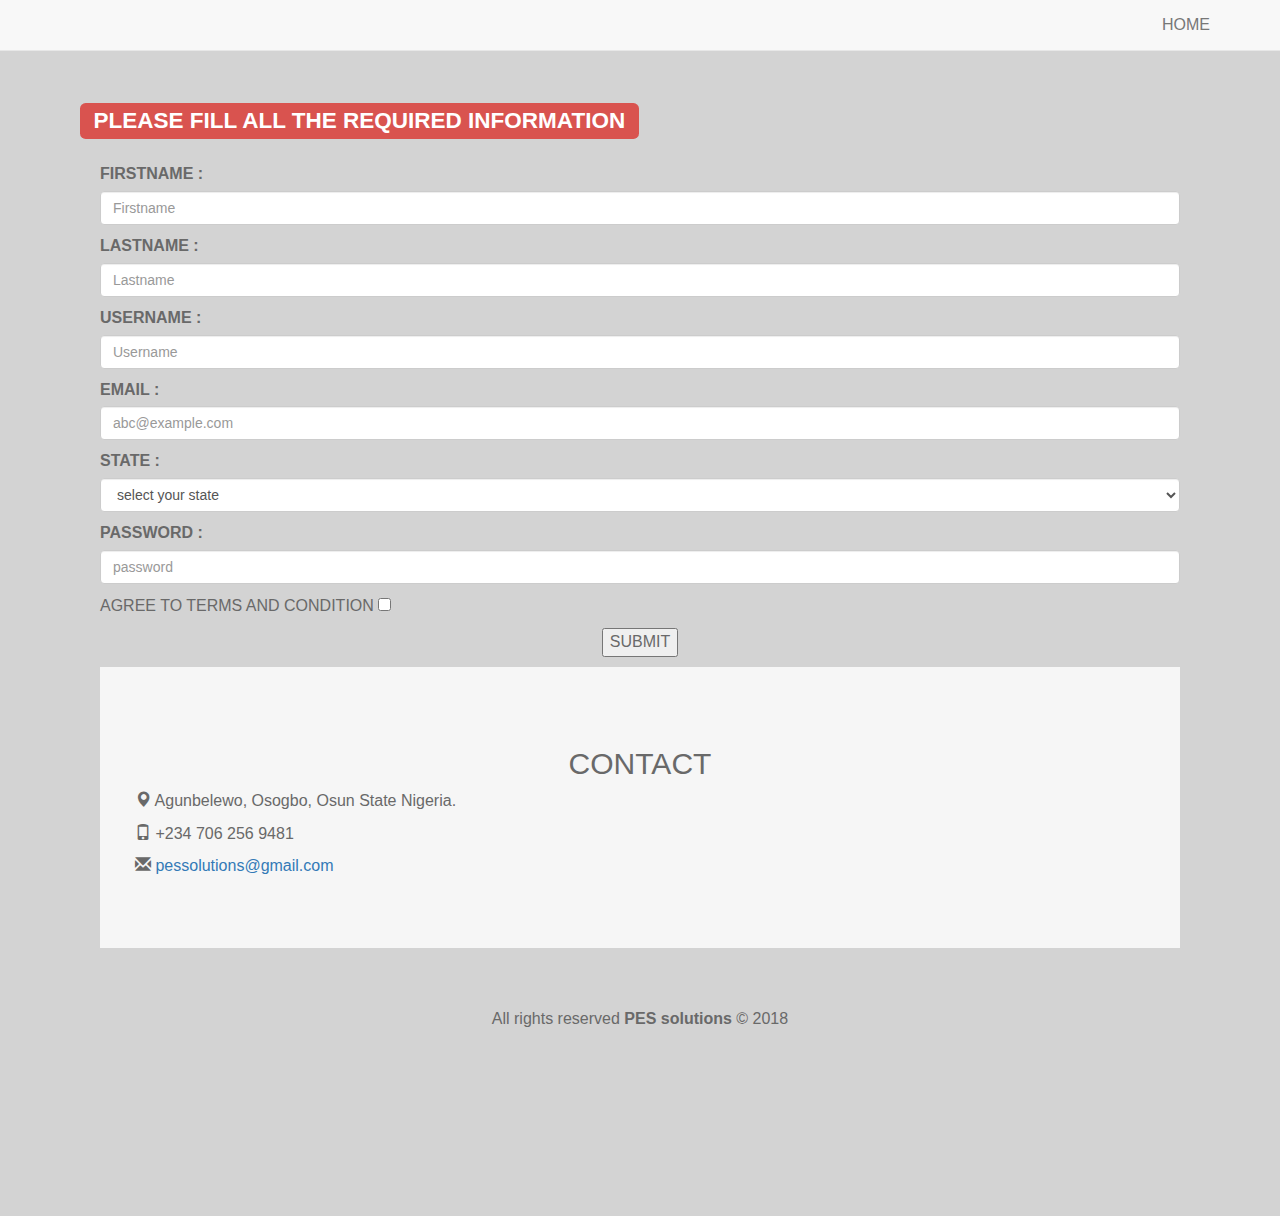
<file: signup.html>
<!DOCTYPE html>
<html lang="en">
<head>
  <title>PES Solutions - Join Our World</title>
  <meta charset="utf-8">
  <meta name="viewport" content="width=device-width, initial-scale=1">
  <link rel="stylesheet" href="css/bootstrap.min.css" >
  <link rel="stylesheet" href="css/signup.css">
  <script src ="jquery/jquery-2.2.3.min.js"></script>
</head>
	<body id="myPage" data-spy="scroll" data-target=".navbar" data-offset="60" style="padding:80px">

<nav class="navbar navbar-default navbar-fixed-top">
  <div class="container">
    <div class="navbar-header">
      <button type="button" class="navbar-toggle" data-toggle="collapse" data-target="#myNavbar">
        <span class="icon-bar"></span>
        <span class="icon-bar"></span>
        <span class="icon-bar"></span>                        
      </button>
    </div>
    <div class="collapse navbar-collapse" id="myNavbar">
      <ul class="nav navbar-nav navbar-right">
        <li><a href="index.html">HOME</a></li>
     
      </ul>
    </div>
  </div>
</nav><body>

<h2><span class="label label-danger"> PLEASE FILL ALL THE REQUIRED INFORMATION</span></h2>
<form role ="form">
<div class = "form-group">
<form action=<!--"some php code"--> <form method ="POST">
<p><label for ="Firstname"> FIRSTNAME :</label>	
	<input type = "text" class="form-control" name="first" placeholder= "Firstname"></p>
<p><label for ="Lastname"> LASTNAME :</label><input type = "text" class="form-control" placeholder ="Lastname"></p>
<p><label for ="Username"> USERNAME :</label>
	<input type = "text" class="form-control" placeholder ="Username" required></p>
<p><label for ="email"> EMAIL :</label>
	<input type = "text" class="form-control" placeholder ="abc@example.com" required></p>


			<p><tr><td>
			<label for ="state"> STATE :</label></td><td><select class="form-control" name="state"><!--this is the code that makes states drop down--><option value = "select your state" selected>select your state</option><option value = "Abia">Abia</option><option value ="Adamawa">Adamawa</option><option value="Akwa-Ibom"> Akwa-Ibom</option><option value="Anambra">Anambra</option><option value="Bauchi">Bauchi</option><option value="Beyelsa">Beyelsa</option><option value="Benue">Benue</option><option value ="Borno">Borno</option><option value="Cross River">Cross River</option><option value="Delta">Delta</option><option value="Ebonyi">Ebonyi</option><option value="Edo">Edo</option><option value="Ekiti">Ekiti</option><option value="Enugu">Enugu</option><option value="Gombe">Gombe</option><option value="Imo">Imo</option><option value="Jigawa">Jigawa</option><option value="Kaduna">Kaduna</option><option value="Kano">Kano</option><option value="Kastina">Kastina</option><option value="Kerbi">Kerbi</option><option value="Kogi">Kogi</option><option value="Kwara">Kwara</option><option value="Lagos">Lagos</option><option value="Nassarawa">Nassarawa</option><option value="Niger">Niger</option><option value="Ogun">Ogun</option><option value="Ondo">Ondo</option><option value="Osun">Osun</option><option value="Oyo">Oyo</option><option value="Plateau">Plateau</option><option value="River">River</option><option value="Sokoto">Sokoto</option><option value="Taraba">Taraba</option><option value="Yobe">Yobe</option><option value="Zamfara">Zamfara</option><option value="FCT-ABUJA">FCT-ABUJA</option></select><?php $stateErr; ?></td></tr></p>

		<p><label for ="pwd"> PASSWORD :</label>
			<input type = "password" class="form-control" placeholder ="password" required></p>

			<p><tr>
			
				<td style="color:red;">AGREE TO TERMS AND CONDITION</td>
			<td> <input type = "checkbox" name = "checked" value ="1"></td></p>
			

	<p style="text-align:center"><button type = submit onclick="alert('Thank you for subscribing to a package we will get in touch with you')"> SUBMIT </button></p>

  	<!-- Container (Contact Section) -->
	<div id="contact" class="container-fluid bg-grey">
  		<h2 class="text-center">CONTACT</h2>
  		<div class="row">
      		<p><span class="glyphicon glyphicon-map-marker"></span> Agunbelewo, Osogbo, Osun State Nigeria.</p>
      		<p><span class="glyphicon glyphicon-phone"></span> +234 706 256 9481</p>
      		<p><span class="glyphicon glyphicon-envelope"></span><a href="mailto:pessolutions@gmail.com?Subject=Test%20mail"> pessolutions@gmail.com</a></p>
   	   
    	 </div>
   	</div>
   	<footer class="container-fluid text-center">
   	<p>All rights reserved <strong>PES solutions</strong> &copy 2018</p>
  </footer>
  </body>
</html>
</file>
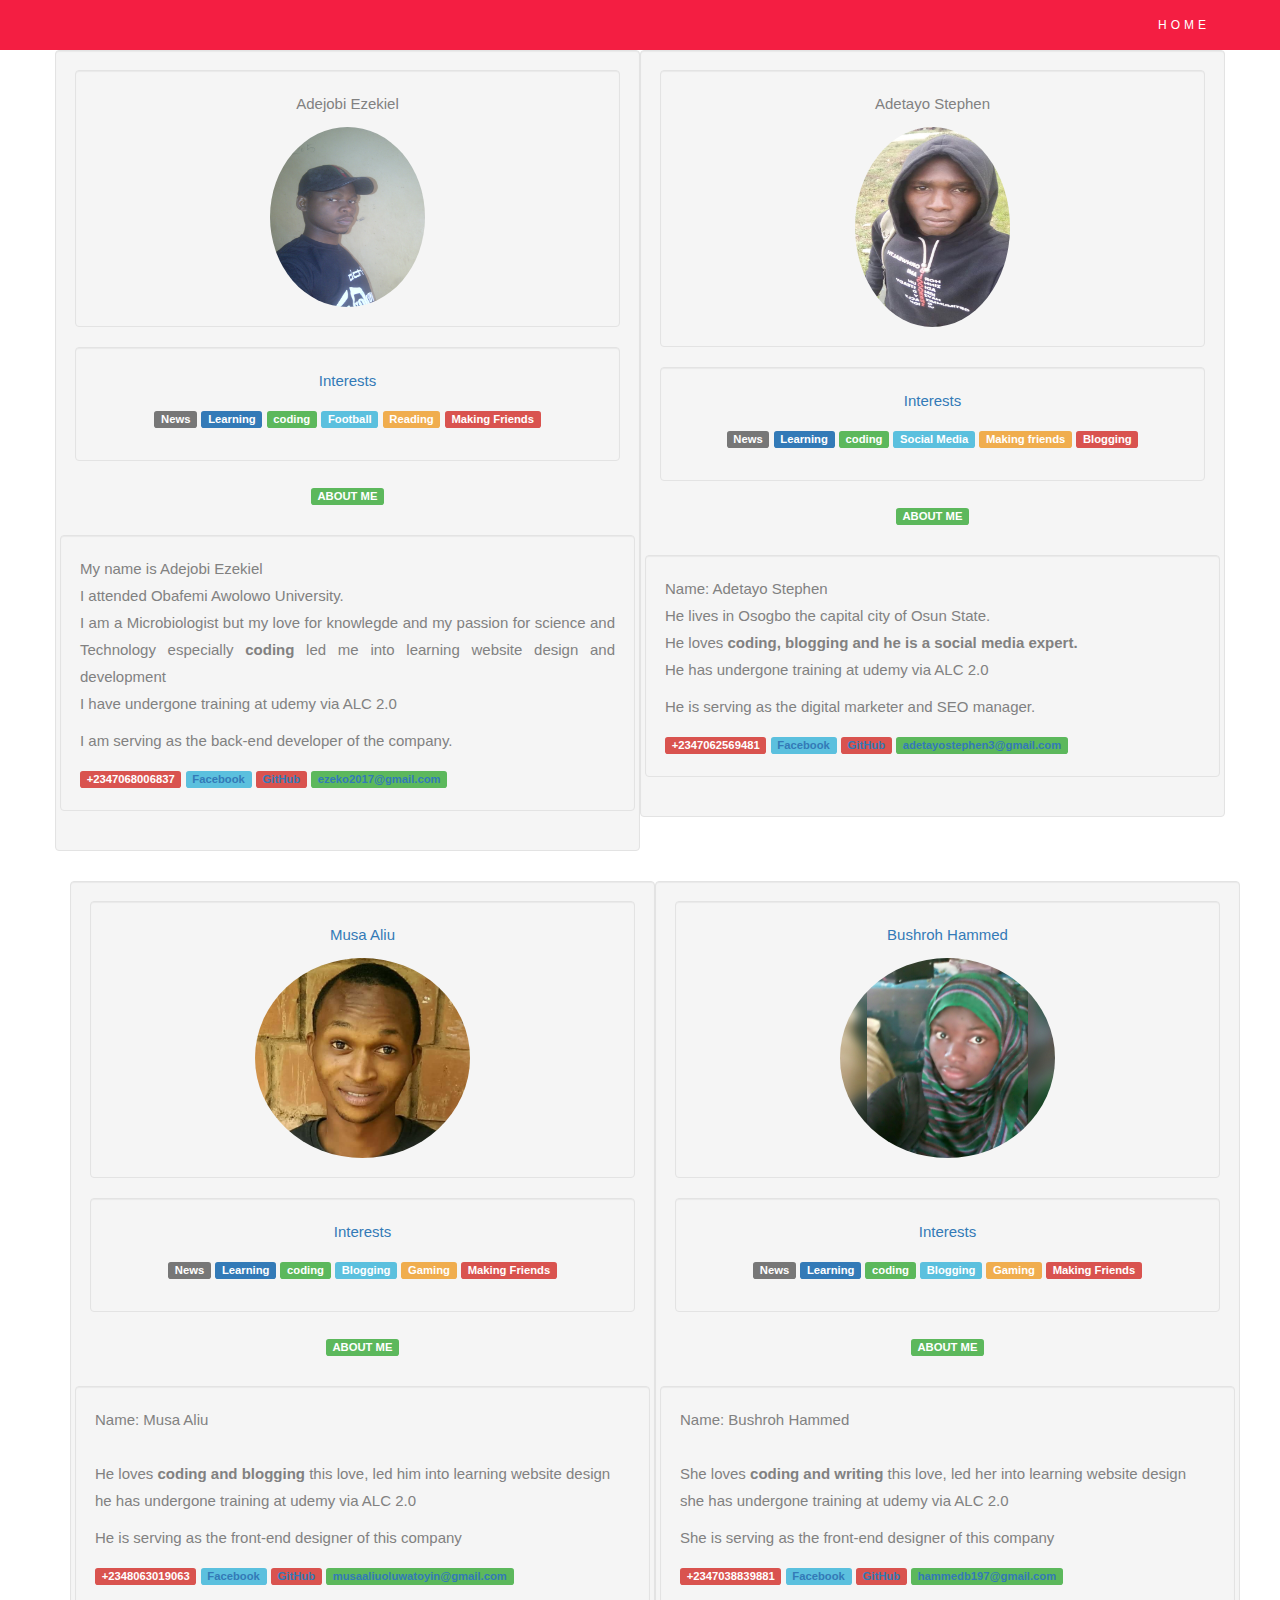
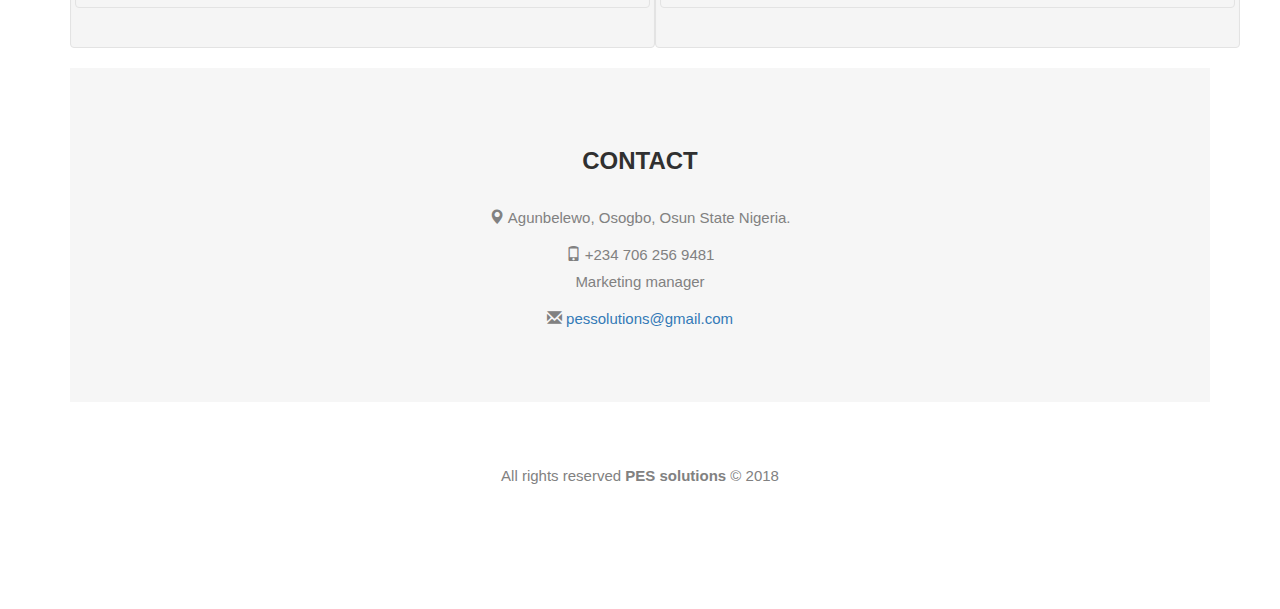
<file: team.html>
<!DOCTYPE html>
<html lang="en">
<head>
  <title>PES Solutions - OUR TEAM</title>
  <meta charset="utf-8">
  <meta name="viewport" content="width=device-width, initial-scale=1">
  <link rel="stylesheet" href="css/bootstrap.min.css" >
  <link rel="stylesheet" href="css/style.css">
  <script src ="jquery/jquery-2.2.3.min.js"></script>
</head>
	<body id="myPage" data-spy="scroll" data-target=".navbar" data-offset="60" style="padding:50px">

<nav class="navbar navbar-default navbar-fixed-top">
  <div class="container">
    <div class="navbar-header">
      <button type="button" class="navbar-toggle" data-toggle="collapse" data-target="#myNavbar">
        <span class="icon-bar"></span>
        <span class="icon-bar"></span>
        <span class="icon-bar"></span>                        
      </button>
    </div>
    <div class="collapse navbar-collapse" id="myNavbar">
      <ul class="nav navbar-nav navbar-right">
        <li><a href="index.html">HOME</a></li>
      </ul>
    </div>
  </div>
</nav>
<div class="container text-center">    
  <div class="row">
    <div class="col-sm-6 well">
      <div class="well">
      <p>Adejobi Ezekiel</p>
        <img src="pictures/IMG-20170313-00160.jpg" class="img-circle" class="img-responsive" height="180" width="155" alt="My pics">
      </div>
       <div class="well">
        <p><a href="#">Interests</a></p>
        <p>
          <span class="label label-default">News</span>
          <span class="label label-primary">Learning</span>
          <span class="label label-success">coding</span>
          <span class="label label-info">Football</span>
          <span class="label label-warning">Reading</span>
          <span class="label label-danger">Making Friends</span>
        </p>
      </div>
<div class ="row">
<a class="label label-success">ABOUT ME</a><br>
<br>
<div class ="well">
<div class ="text text-justify">
 <p> My name is Adejobi Ezekiel<br>
   I attended Obafemi Awolowo University. <br>I am a Microbiologist but my love for knowlegde and my passion for science and Technology especially <strong>coding</strong> led me into learning website design and development<br> I have undergone training at udemy via ALC 2.0</p>
   <p> I am serving as the back-end developer of the company. 
</p>
<span class="label label-danger">+2347068006837</span>
   <span class="label label-info"><a href ="facebook.com/adejobi.ezekiel">Facebook</a></span>
   <span class="label label-danger"><a href="github.com/ezeko94">GitHub</span></a>
   <span class="label label-success"><a href="mailto:ezeko2017@gmail.com?Subject=Test%20mail">ezeko2017@gmail.com</a></span> 
</div></div></div></div>
<div class="container text-center">    
  <div class="row">
    <div class="col-sm-6 well">
      <div class="well">
      <p>Adetayo Stephen</p>
        <img src="pictures/IMG-20180303-WA0006.jpg" class="img-circle" class="img-responsive" height="200" width="155" alt="My pics">
      </div>
       <div class="well">
        <p><a href="#">Interests</a></p>
        <p>
          <span class="label label-default">News</span>
          <span class="label label-primary">Learning</span>
          <span class="label label-success">coding</span>
          <span class="label label-info">Social Media</span>
          <span class="label label-warning">Making friends</span>
          <span class="label label-danger">Blogging</span>
        </p>
      </div>
<div class ="row">
<a class="label label-success">ABOUT ME</a><br>
<br>
<div class ="well">
<div class ="text text-justify">
 <p> Name: Adetayo Stephen<br>
   He lives in Osogbo the capital city of Osun State. <br> He loves <strong>coding, blogging and he is a social media expert.</strong><br> He has undergone training at udemy via ALC 2.0</p>
   <p> He is serving as the digital marketer and SEO manager. 
</p>
<span class="label label-danger">+2347062569481</span>
   <span class="label label-info"><a href ="facebook.com/?">Facebook</a></span>
   <span class="label label-danger"><a href="github.com/optimummizey">GitHub</span></a>
   <span class="label label-success"><a href="mailto:adetayostephen3@gmail.com?Subject=Test%20mail">adetayostephen3@gmail.com</a></span> 
</div></div></span></div></div></div>
</p>
<div class="container text-center">    
  <div class="row">
    <div class="col-sm-6 well">
      <div class="well">
        <p><a href="#">Musa Aliu</a></p>
        <img src="pictures/IMG-20180303-WA0007.jpg" class="img-circle" class="img-responsive" height="200" width="215" alt="My pics">
      </div>
       <div class="well">
        <p><a href="#">Interests</a></p>
        <p>
          <span class="label label-default">News</span>
          <span class="label label-primary">Learning</span>
          <span class="label label-success">coding</span>
          <span class="label label-info">Blogging</span>
          <span class="label label-warning">Gaming</span>
          <span class="label label-danger">Making Friends</span>
        </p>
      </div>
<div class ="row">
<a class="label label-success">ABOUT ME</a><br>
<br>
<div class ="well">
<div class ="text text-justify">
 <p> Name: Musa Aliu<br>
    <br> He loves <strong>coding and blogging</strong> this love, led him into learning website design<br> he has undergone training at udemy via ALC 2.0</p>
   <p> He is serving as the front-end designer of this company</p>
   <span class="label label-danger">+2348063019063</span>
   <span class="label label-info"><a href ="facebook.com/mtoyeen">Facebook</a></span>
   <span class="label label-danger"><a href="github.com/pellucid99">GitHub</span></a>
   <span class="label label-success"><a href="mailto:musaaliuoluwatoyin@gmail.com?Subject=Test%20mail">musaaliuoluwatoyin@gmail.com</a></span> 
</div></div></div></div>
<div class="container text-center">    
  <div class="row">
    <div class="col-sm-6 well">
      <div class="well">
        <p><a href="#">Bushroh Hammed</a></p>
        <img src="pictures/myself.jpg" class="img-circle" class="img-responsive" height="200" width="215" alt="My pics">
      </div>
       <div class="well">
        <p><a href="#">Interests</a></p>
        <p>
          <span class="label label-default">News</span>
          <span class="label label-primary">Learning</span>
          <span class="label label-success">coding</span>
          <span class="label label-info">Blogging</span>
          <span class="label label-warning">Gaming</span>
          <span class="label label-danger">Making Friends</span>
        </p>
      </div>
<div class ="row">
<a class="label label-success">ABOUT ME</a><br>
<br>
<div class ="well">
<div class ="text text-justify">
 <p> Name: Bushroh Hammed<br>
    <br> She loves <strong>coding and writing</strong> this love, led her into learning website design<br> she has undergone training at udemy via ALC 2.0</p>
   <p> She is serving as the front-end designer of this company</p>
   <span class="label label-danger">+2347038839881</span>
   <span class="label label-info"><a href ="facebook.com/ammed bushro">Facebook</a></span>
   <span class="label label-danger"><a href="github.com/hammedb197">GitHub</span></a>
   <span class="label label-success"><a href="mailto:hammedb197@gmail.com?Subject=Test%20mail">hammedb197@gmail.com</a></span> 
</div></div></div></div></div></div>
</div></div>
  	<!-- Container (Contact Section) -->
	<div id="contact" class="container-fluid bg-grey">
  		<h2 class="text-center">CONTACT</h2>
  		<div class="row">
      		<p><span class="glyphicon glyphicon-map-marker"></span> Agunbelewo, Osogbo, Osun State Nigeria.</p>
      		<p><span class="glyphicon glyphicon-phone"></span> +234 706 256 9481<br> Marketing manager</p>
      		<p><span class="glyphicon glyphicon-envelope"></span><a href="mailto:pessolutions@gmail.com?Subject=Test%20mail"> pessolutions@gmail.com</a></p>
  	   
    	 </div>
   	</div>
   	 <footer class="container-fluid text-center">
   	 <p>All rights reserved <strong>PES solutions</strong> &copy 2018</p>
  </footer>
  </body>
</html>
</file>
<file: css/signup.css>
body {
    font-family: "Trebuchet MS", Verdana, sans-serif;
    font-size: 16px;
    background-color: lightgrey;
    color: #696969;
    padding: 33px;
}
form{padding:20px;}
.jumbotron {
      background-color: #f4511e;
      color: #fff;
      padding: 100px 25px;
      font-family: Montserrat, sans-serif;
  }.jumbotron {
      background-color: #f4511e;
      color: #fff;
      padding: 100px 25px;
      font-family: Montserrat, sans-serif;
  }
  .container-fluid {
      padding: 60px 50px;
  }
  .bg-grey {
      background-color: #f6f6f6;
  }
  
  

#main {
    padding: 5px;
    padding-left:  15px;
    padding-right: 15px;
    background-color: #ffffff;
    border-radius: 0 0 5px 5px;
}

h1 {
    font-family: Georgia, serif;
    border-bottom: 3px solid #cc9900;
    color: #996600;
    font-size: 30px;
}
</file>
<file: css/style.css>
body {
      font: 400 15px Lato, sans-serif;
      line-height: 1.8;
      color: #818181;padding:20px;
  }
  h2 {
      font-size: 24px;
      text-transform: uppercase;
      color: #303030;
      font-weight: 600;
      margin-bottom: 30px;text-align:center;
  }
  h4 {
      font-size: 19px;
      line-height: 1.375em;
      color: #303030;
      font-weight: 400;
      margin-bottom: 30px;
  }  
  .jumbotron {
      background-color: rgb(50, 97, 240);
      color: #fff;
      padding: 100px 25px;
      font-family: Montserrat, sans-serif;
  }
  .container-fluid {
      padding: 60px 50px;
  }
  .bg-grey {
      background-color: #f6f6f6;
  }
  
  .thumbnail {
      padding: 0 0 15px 0;
      border: none;
      border-radius: 0;
  }
  .thumbnail img {
      width: 100%;
      height: 100%;
      margin-bottom: 10px;
  }
  .carousel-control.right, .carousel-control.left {
      background-image: none;
      color: #f4511e;
  }
  .carousel-indicators li {
      border-color: #f4511e;
  }
  .carousel-indicators li.active {
      background-color: #f4511e;
  }
  .item h4 {
      font-size: 19px;
      line-height: 1.375em;
      font-weight: 400;
      font-style: italic;
      margin: 70px 0;
  }
  .item span {
      font-style: normal;
  }
  .panel {
      border: 1px solid rgb(50, 97, 240); 
      border-radius:0 !important;
      transition: box-shadow 0.5s;
  }
  .panel:hover {
      box-shadow: 5px 0px 40px rgba(0,0,0, .2);
  }
  .panel-footer .btn:hover {
      border: 1px solid rgb(50, 97, 240);
      background-color: #fff !important;
      color: rgb(50, 97, 240);
  }
  .panel-heading {
      color: #fff !important;
      background-color: rgb(50, 97, 240) !important;
      padding: 25px;
      border-bottom: 1px solid transparent;
      border-top-left-radius: 0px;
      border-top-right-radius: 0px;
      border-bottom-left-radius: 0px;
      border-bottom-right-radius: 0px;
  }
  .panel-footer {
      background-color: white !important;
  }
  .panel-footer h3 {
      font-size: 32px;
  }
  .panel-footer h4 {
      color: #aaa;
      font-size: 14px;
  }
  .panel-footer .btn {
      margin: 15px 0;
      background-color: rgb(50, 97, 240);
      color: #fff;
  }
  .navbar {
      margin-bottom: 0;
      background-color: #f41e42;
      z-index: 9999;
      border: 0;
      font-size: 12px !important;
      line-height: 1.42857143 !important;
      letter-spacing: 4px;
      border-radius: 0;
      font-family: Montserrat, sans-serif;
  }
  .navbar li a, .navbar .navbar-brand {
      color: #fff !important;
  }
  .navbar-nav li a:hover, .navbar-nav li.active a {
      color: #f4511e !important;
      background-color: #fff !important;
  }
  .navbar-default .navbar-toggle {
      border-color: transparent;
      color: #fff !important;
  }
  footer .glyphicon {
      font-size: 20px;
      margin-bottom: 20px;
      color: #f4511e;
  }
  .slide {
      animation-name: slide;
      -webkit-animation-name: slide;	
      animation-duration: 1s;	
      -webkit-animation-duration: 1s;
      visibility: visible;			
  }
  @keyframes slide {
    0% {
      opacity: 0;
      -webkit-transform: translateY(70%);
    } 
    100% {
      opacity: 1;
      -webkit-transform: translateY(0%);
    }	
  }
  @-webkit-keyframes slide {
    0% {
      opacity: 0;
      -webkit-transform: translateY(70%);
    } 
    100% {
      opacity: 1;
      -webkit-transform: translateY(0%);
    }
  }
  @media screen and (max-width: 768px) {
    .col-sm-4 {
      text-align: center;
      margin: 25px 0;
    }
    .btn-lg {
        width: 100%;
        margin-bottom: 35px;
    }
  }
  
.imgclass
{
      max-width="100%";
}
 
.hhclass
{
      max-width="100%";
}
</file>
